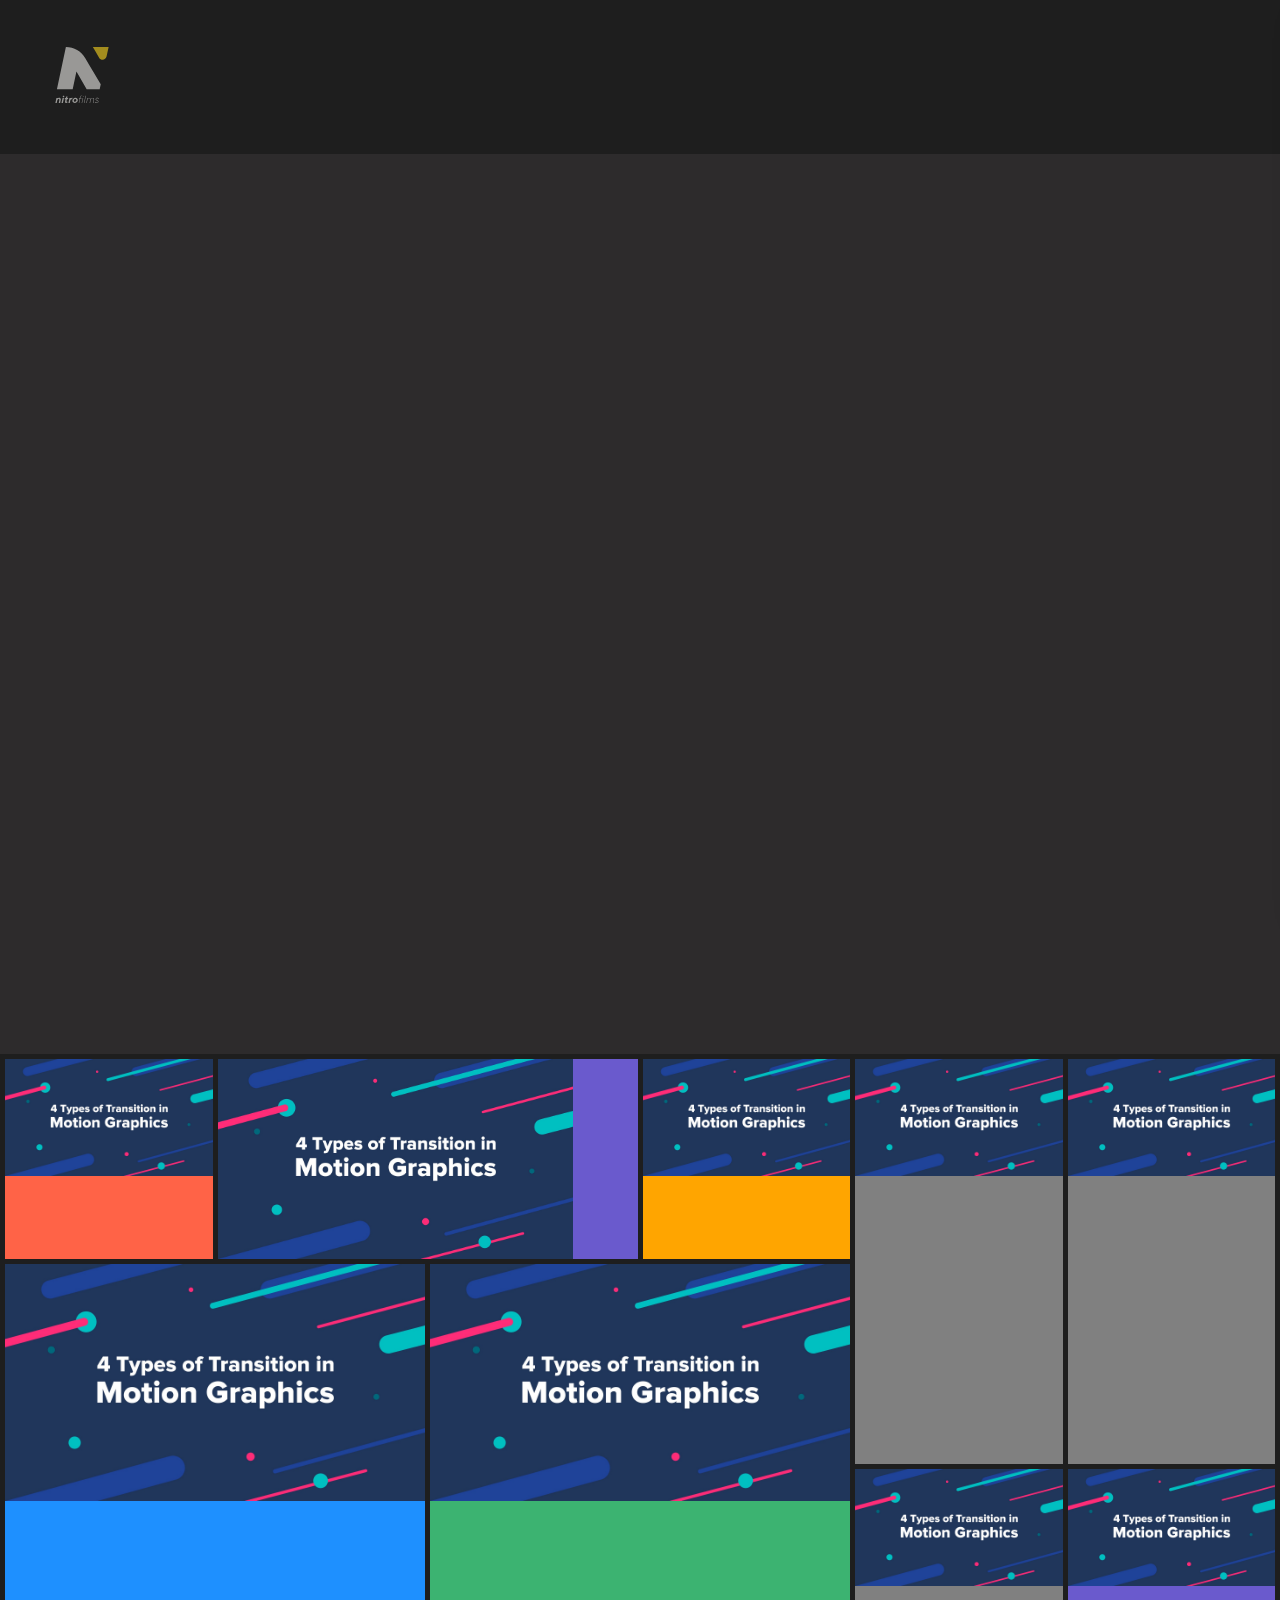
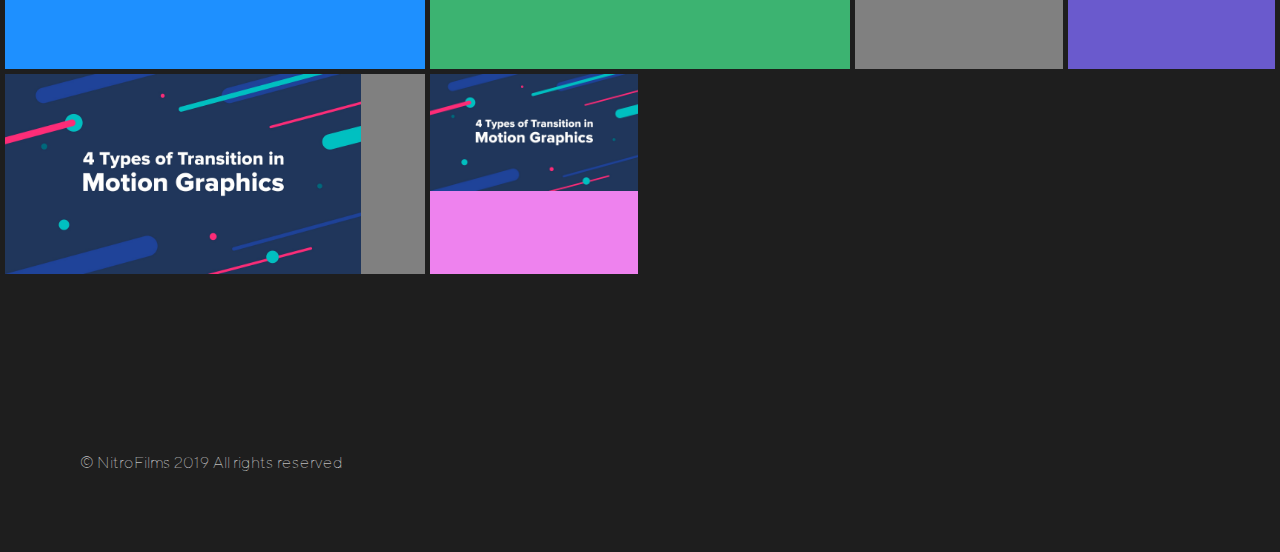
<file: index.html>
<!DOCTYPE html>
<html lang="es">

<head>
	<meta charset="utf-8" />
	<meta name="viewport" content="width=device-width, initial-scale=1, maximum-scale=1" />
	<link rel="stylesheet" href="https://use.fontawesome.com/releases/v5.8.1/css/all.css" integrity="sha384-50oBUHEmvpQ+1lW4y57PTFmhCaXp0ML5d60M1M7uH2+nqUivzIebhndOJK28anvf" crossorigin="anonymous">
	<link rel="stylesheet" href="assets/styles/style.css" />

	<!-- <link rel="shortcut icon" href="assets/ico/favicon.ico" /> -->
	<title>Nitrofilms</title>
</head>
<body>
	
	<header class="header">
		<nav class="main_nav">
			<a href="index.html"><img class="main_nav__logo" src="assets/svg/logo.svg" alt="logo-nitrofilms"></a>
			<button class="main_nav__openicon"><i class="fas fa-bars"></i></button>
			<div class="main_nav__menu active">
					<div class="main_nav__close"><button class="main_nav__closeicon"><i class="fas fa-times"></i></button></div>

					<ul id="menu" class="main_nav__list">
						<li class="main_nav__item"><a href="index.html#gallery" class="main_nav__link">Work</a></li>
						<li class="main_nav__item"><a href="about.html" class="main_nav__link">About</a></li>
						<li class="main_nav__item"><a href="contact.html" class="main_nav__link">Contact</a></li>
					</ul>

					<ul class="main_nav__socialist">
						<li class="main_nav__socialitem"><a href="#" class="main_nav__socialink"><i class="fab fa-facebook-square"></i></a></li>
						<li class="main_nav__socialitem"><a href="#" class="main_nav__socialink"><i class="fab fa-instagram"></i></a></li>
						<li class="main_nav__socialitem"><a href="#" class="main_nav__socialink"><i class="fab fa-vimeo"></i></a></li>
					</ul>
			</div>
		</nav>
	</header>

	<main class="main_container">
		<section class="main_container__hero"></section>
		<ul id="gallery" class="main_container__masonry">
		  <li class="main_container__frame--smallsquare tomato">
		  	<a href="project.html" class="main_container__link"> 
		  		<img class="main_container__thumb" src="assets/images/thumbs/1.jpg" alt="">
			  	<object class="main_container__caption">
			  		<span class="main_container__captiontitle">Nombre proyecto</span>
			  		<a class="main_container__captiontext" href="#" target="_blank">Categoría del proyecto</a>
			  	</object>
		  	</a>
		  </li>

		  <li class="main_container__frame--horect slateBlue">
		  	<a href="project.html" class="main_container__link"> 
		  		<img class="main_container__thumb" src="assets/images/thumbs/1.jpg" alt="">
			  	<object class="main_container__caption">
			  		<span class="main_container__captiontitle">Nombre proyecto</span>
			  		<a class="main_container__captiontext" href="#" target="_blank">Categoría del proyecto</a>
			  	</object>
		  	</a>
		  </li>

		  <li class="main_container__frame--smallsquare orange">
		  	<a href="project.html" class="main_container__link"> 
		  		<img class="main_container__thumb" src="assets/images/thumbs/1.jpg" alt="">
			  	<object class="main_container__caption">
			  		<span class="main_container__captiontitle">Nombre proyecto</span>
			  		<a class="main_container__captiontext" href="#" target="_blank">Categoría del proyecto</a>
			  	</object>
		  	</a>
		  </li>

		   <li class="main_container__frame--vertrect gray">
		  	<a href="project.html" class="main_container__link"> 
		  		<img class="main_container__thumb" src="assets/images/thumbs/1.jpg" alt="">
			  	<object class="main_container__caption">
			  		<span class="main_container__captiontitle">Nombre proyecto</span>
			  		<a class="main_container__captiontext" href="#" target="_blank">Categoría del proyecto</a>
			  	</object>
		  	</a>
		  </li>

		   <li class="main_container__frame--bigsquare dodgerBlue">
		  	<a href="project.html" class="main_container__link"> 
		  		<img class="main_container__thumb" src="assets/images/thumbs/1.jpg" alt="">
			  	<object class="main_container__caption">
			  		<span class="main_container__captiontitle">Nombre proyecto</span>
			  		<a class="main_container__captiontext" href="#" target="_blank">Categoría del proyecto</a>
			  	</object>
		  	</a>
		  </li>

		  <li class="main_container__frame--vertrect gray">
		  	<a href="project.html" class="main_container__link"> 
		  		<img class="main_container__thumb" src="assets/images/thumbs/1.jpg" alt="">
			  	<object class="main_container__caption">
			  		<span class="main_container__captiontitle">Nombre proyecto</span>
			  		<a class="main_container__captiontext" href="#" target="_blank">Categoría del proyecto</a>
			  	</object>
		  	</a>
		  </li>
	
		  <li class="main_container__frame--bigsquare mediumSeaGreen">
		  	<a href="project.html" class="main_container__link"> 
		  		<img class="main_container__thumb" src="assets/images/thumbs/1.jpg" alt="">
			  	<object class="main_container__caption">
			  		<span class="main_container__captiontitle">Nombre proyecto</span>
			  		<a class="main_container__captiontext" href="#" target="_blank">Categoría del proyecto</a>
			  	</object>
		  	</a>
		  </li>

		  <li class="main_container__frame--smallsquare gray">
		  	<a href="project.html" class="main_container__link"> 
		  		<img class="main_container__thumb" src="assets/images/thumbs/1.jpg" alt="">
			  	<object class="main_container__caption">
			  		<span class="main_container__captiontitle">Nombre proyecto</span>
			  		<a class="main_container__captiontext" href="#" target="_blank">Categoría del proyecto</a>
			  	</object>
		  	</a>
		  </li>

		  <li class="main_container__frame--smallsquare slateBlue">
		  	<a href="project.html" class="main_container__link"> 
		  		<img class="main_container__thumb" src="assets/images/thumbs/1.jpg" alt="">
			  	<object class="main_container__caption">
			  		<span class="main_container__captiontitle">Nombre proyecto</span>
			  		<a class="main_container__captiontext" href="#" target="_blank">Categoría del proyecto</a>
			  	</object>
		  	</a>
		  </li>

		  <li class="main_container__frame--horect gray">
		  	<a href="project.html" class="main_container__link"> 
		  		<img class="main_container__thumb" src="assets/images/thumbs/1.jpg" alt="">
			  	<object class="main_container__caption">
			  		<span class="main_container__captiontitle">Nombre proyecto</span>
			  		<a class="main_container__captiontext" href="#" target="_blank">Categoría del proyecto</a>
			  	</object>
		  	</a>
		  </li>

		  <li class="main_container__frame--smallsquare violet">
		  	<a href="project.html" class="main_container__link"> 
		  		<img class="main_container__thumb" src="assets/images/thumbs/1.jpg" alt="">
			  	<object class="main_container__caption">
			  		<span class="main_container__captiontitle">Nombre proyecto</span>
			  		<a class="main_container__captiontext" href="#" target="_blank">Categoría del proyecto</a>
			  	</object>
		  	</a>
		  </li>
		</ul>
	</main>

	<footer class="main_footer">
		<div class="main_footer__loadmore"><button id="load-more" class="main_footer__morelink" href="#"><i class="fas fa-plus"></i></button></div>
		<div class="main_footer__container">
			<div class="main_footer__rights"><span class="main_footer__rightstext">© NitroFilms 2019 All rights reserved</span></div>
			<div class="main_footer__social">
				<ul class="main_footer__socialist">
					<li class="main_footer__socialicon"><a href="#" class="main_footer__socialink"><i class="fab fa-facebook-square"></i></a></li>
					<li class="main_footer__socialicon"><a href="#" class="main_footer__socialink"><i class="fab fa-instagram"></i></a></li>
					<li class="main_footer__socialicon"><a href="#" class="main_footer__socialink"><i class="fab fa-vimeo"></i></li></a>
				</ul>
			</div>
		</div>
	</footer>
		
	<!-- this is where we put our custom functions -->
	<script src="assets/scripts/jquery-3.1.0.min.js"></script>
	<script src="assets/scripts/main.bundle.js"></script>
	<script src="assets/scripts/functions.js"></script>
</body>
</html>
</file>
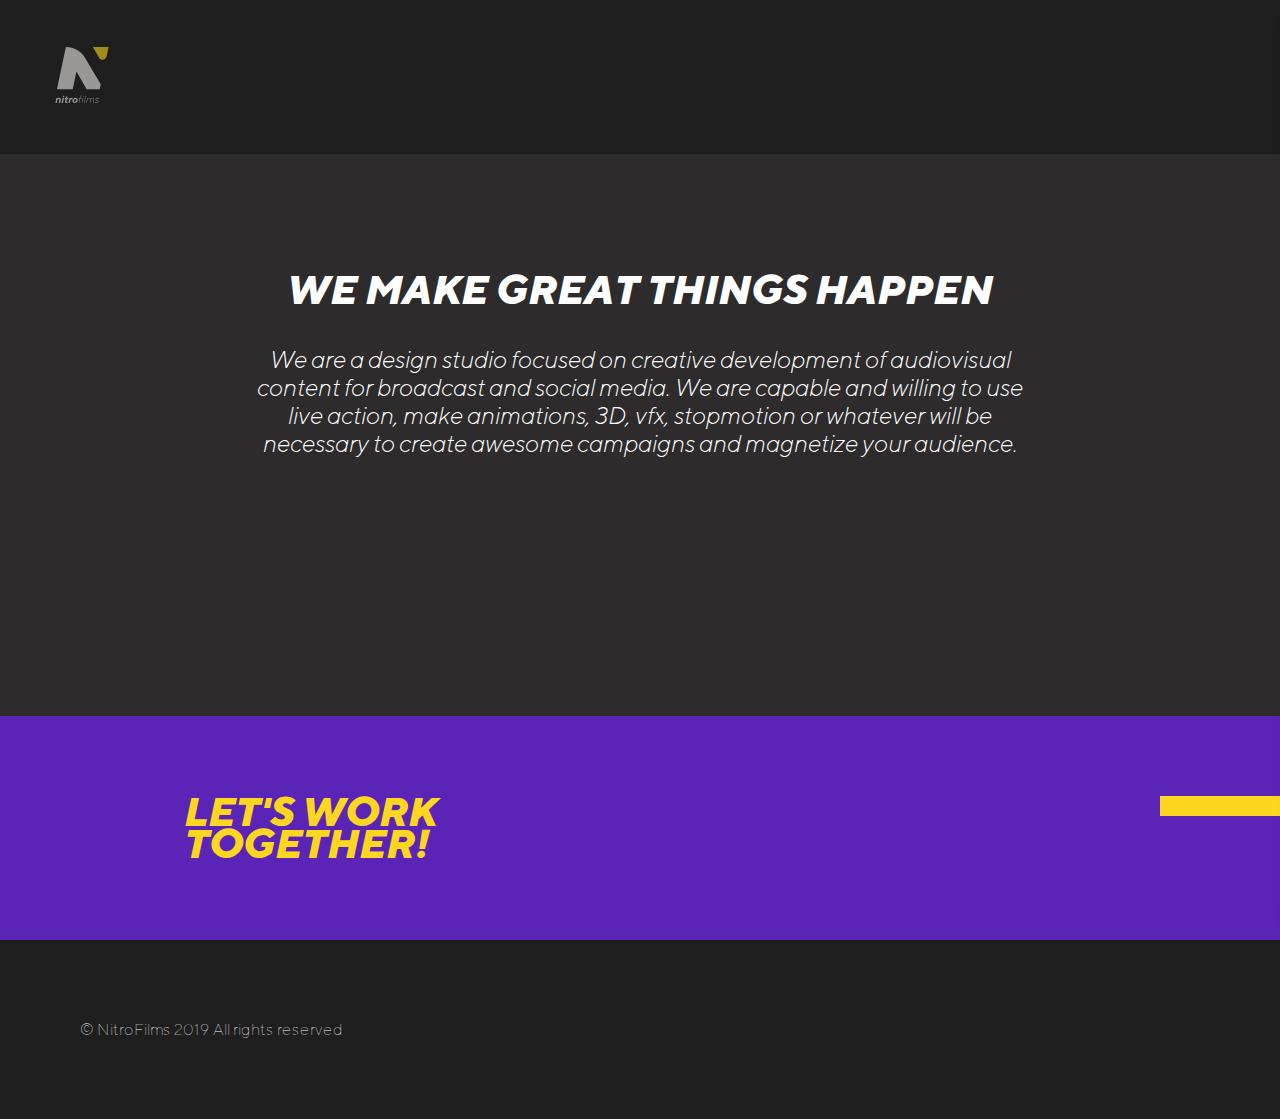
<file: about.html>
<!DOCTYPE html>
<html lang="es">

<head>
	<meta charset="utf-8" />
	<meta name="viewport" content="width=device-width, initial-scale=1, maximum-scale=1" />
	<link rel="stylesheet" href="https://use.fontawesome.com/releases/v5.8.1/css/all.css" integrity="sha384-50oBUHEmvpQ+1lW4y57PTFmhCaXp0ML5d60M1M7uH2+nqUivzIebhndOJK28anvf" crossorigin="anonymous">
	<link rel="stylesheet" href="assets/styles/style.css" />

	<!-- <link rel="shortcut icon" href="assets/ico/favicon.ico" /> -->
	<title>Nitrofilms</title>
</head>
<body>
	
	<header class="header">
		<nav class="main_nav">
			<a href="index.html"><img class="main_nav__logo" src="assets/svg/logo.svg" alt="logo-nitrofilms"></a>
			<button class="main_nav__openicon"><i class="fas fa-bars"></i></button>
			<div class="main_nav__menu active">
					<div class="main_nav__close"><button class="main_nav__closeicon"><i class="fas fa-times"></i></button></div>

					<ul class="main_nav__list">
						<li class="main_nav__item"><a href="index.html#gallery" class="main_nav__link">Work</a></li>
						<li class="main_nav__item"><a href="about.html" class="main_nav__link">About</a></li>
						<li class="main_nav__item"><a href="contact.html" class="main_nav__link">Contact</a></li>
					</ul>

					<ul class="main_nav__socialist">
						<li class="main_nav__socialitem"><a href="#" class="main_nav__socialink"><i class="fab fa-facebook-square"></i></a></li>
						<li class="main_nav__socialitem"><a href="#" class="main_nav__socialink"><i class="fab fa-instagram"></i></a></li>
						<li class="main_nav__socialitem"><a href="#" class="main_nav__socialink"><i class="fab fa-vimeo"></i></a></li>
					</ul>
			</div>
		</nav>
	</header>

	<main class="main_container">
		<section class="main_container__studio">
			<h3>We make great things happen</h3>
			<p class="main_container__description"><span>We are  a design studio focused on creative development of audiovisual content for broadcast and social media.</span> We are capable and willing to use live action, make animations, 3D, vfx, stopmotion or whatever will be necessary to create awesome campaigns and magnetize your audience.</p>
		</section>

		<section class="main_container__calltoaction">
			<h4 class="main_container__textcall">Let's work <span class="main_container__break">together!</span></h4>
		</section>

		<section class="ig_container"></section>
		
	</main>

	<footer class="main_footer">
		<div class="main_footer__container">
			<div class="main_footer__rights"><span class="main_footer__rightstext">© NitroFilms 2019 All rights reserved</span></div>
			<div class="main_footer__social">
				<ul class="main_footer__socialist">
					<li class="main_footer__socialicon"><a href="#" class="main_footer__socialink"><i class="fab fa-facebook-square"></i></a></li>
					<li class="main_footer__socialicon"><a href="#" class="main_footer__socialink"><i class="fab fa-instagram"></i></a></li>
					<li class="main_footer__socialicon"><a href="#" class="main_footer__socialink"><i class="fab fa-vimeo"></i></li></a>
				</ul>
			</div>
		</div>
	</footer>
		
	<!-- this is where we put our custom functions -->
	<script src="assets/scripts/jquery-3.1.0.min.js"></script>
	<script src="assets/scripts/main.bundle.js"></script>
	<script src="assets/scripts/functions.js"></script>
</body>
</html>
</file>
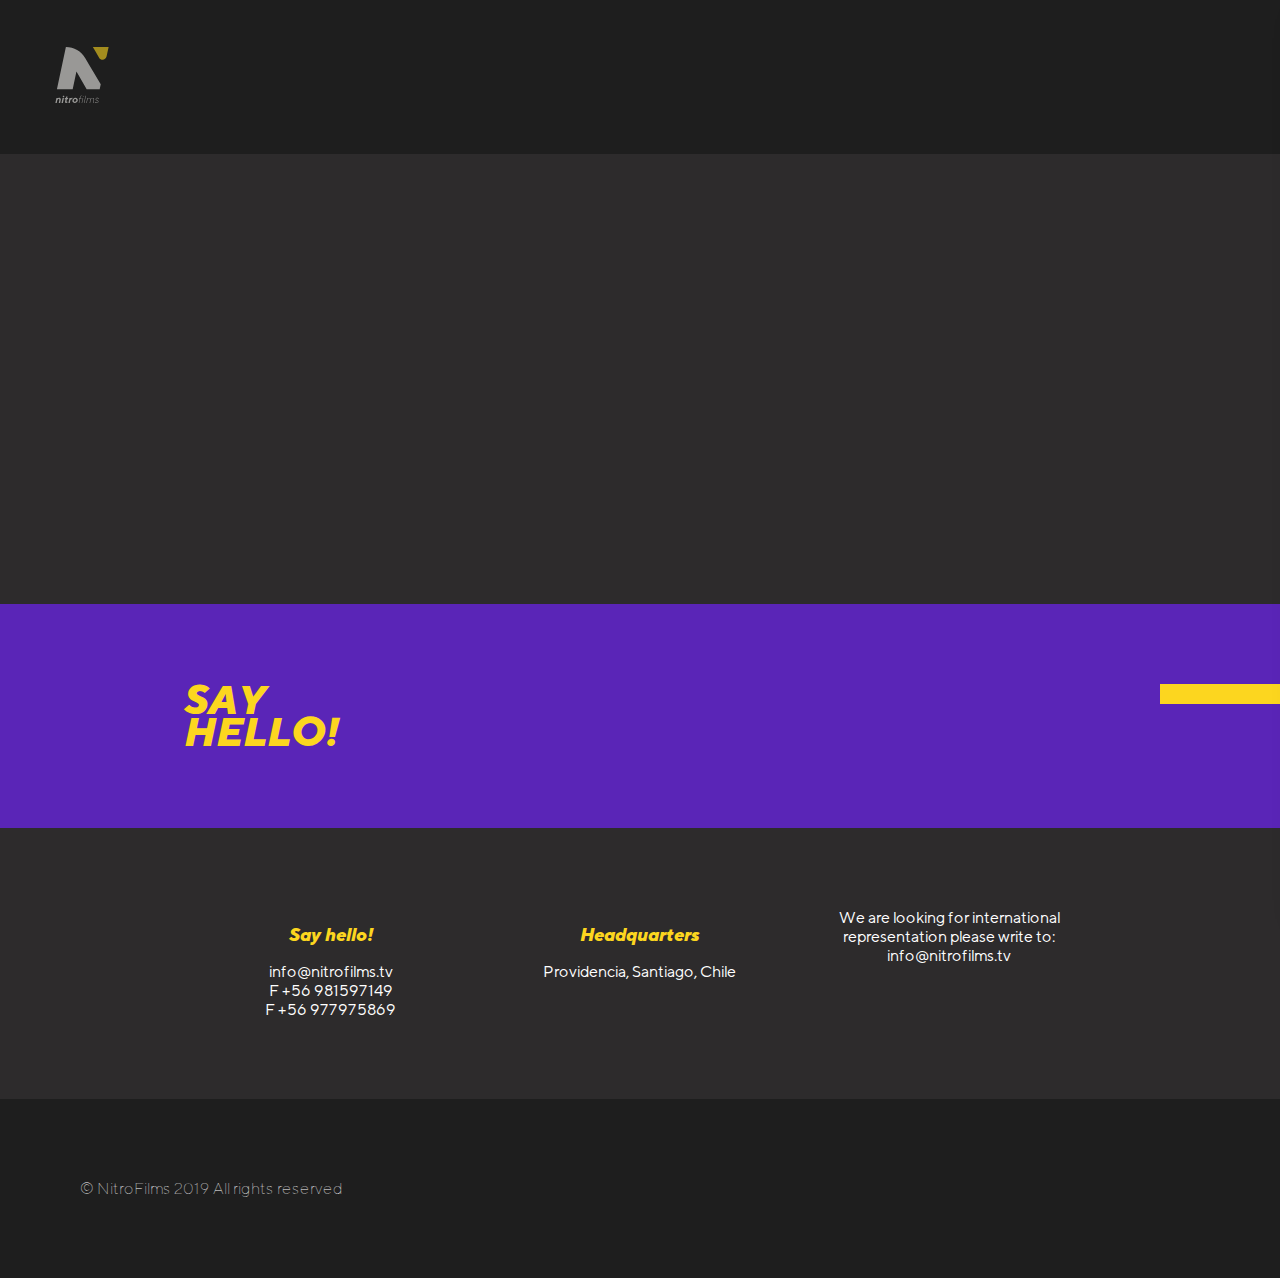
<file: contact.html>
<!DOCTYPE html>
<html lang="es">

<head>
	<meta charset="utf-8" />
	<meta name="viewport" content="width=device-width, initial-scale=1, maximum-scale=1" />
	<link rel="stylesheet" href="https://use.fontawesome.com/releases/v5.8.1/css/all.css" integrity="sha384-50oBUHEmvpQ+1lW4y57PTFmhCaXp0ML5d60M1M7uH2+nqUivzIebhndOJK28anvf" crossorigin="anonymous">
	<link rel="stylesheet" href="assets/styles/style.css" />

	<!-- <link rel="shortcut icon" href="assets/ico/favicon.ico" /> -->
	<title>Nitrofilms</title>
</head>
<body>
	
	<header class="header">
		<nav class="main_nav">
			<a href="index.html"><img class="main_nav__logo" src="assets/svg/logo.svg" alt="logo-nitrofilms"></a>
			<button class="main_nav__openicon"><i class="fas fa-bars"></i></button>
			<div class="main_nav__menu active">
					<div class="main_nav__close"><button class="main_nav__closeicon"><i class="fas fa-times"></i></button></div>

					<ul class="main_nav__list">
						<li class="main_nav__item"><a href="index.html#gallery" class="main_nav__link">Work</a></li>
						<li class="main_nav__item"><a href="about.html" class="main_nav__link">About</a></li>
						<li class="main_nav__item"><a href="contact.html" class="main_nav__link">Contact</a></li>
					</ul>

					<ul class="main_nav__socialist">
						<li class="main_nav__socialitem"><a href="#" class="main_nav__socialink"><i class="fab fa-facebook-square"></i></a></li>
						<li class="main_nav__socialitem"><a href="#" class="main_nav__socialink"><i class="fab fa-instagram"></i></a></li>
						<li class="main_nav__socialitem"><a href="#" class="main_nav__socialink"><i class="fab fa-vimeo"></i></a></li>
					</ul>
			</div>
		</nav>
	</header>

	<main class="main_container">
		<section class="main_container__slidercontact"></section>

		<section class="main_container__calltoaction">
			<h4 class="main_container__textcall">Say <span class="main_container__break">hello!</span></h4>
		</section>

		<section class="main_container__contactinfo">
			<div class="main_container__hello">
				<p class="main_container__title">Say hello!</p>
				<ul class="main_container__list">
					<li class="main_container__item">info@nitrofilms.tv</li>
					<li class="main_container__item">F +56 981597149</li>
					<li class="main_container__item">F +56 977975869</li>
				</ul>
			</div>

			<div class="main_container__headquarters">
				<p class="main_container__title">Headquarters</p>
				<p class="main_container__text">Providencia, Santiago, Chile</p>
			</div>

			<span class="border_right"></span>

			<div class="main_container__representation">
				<p class="main_container__text">We are looking for international representation please write to: <span>info@nitrofilms.tv</span></p>
			</div>
		</section>
		
	</main>

	<footer class="main_footer">
		<div class="main_footer__container">
			<div class="main_footer__rights"><span class="main_footer__rightstext">© NitroFilms 2019 All rights reserved</span></div>
			<div class="main_footer__social">
				<ul class="main_footer__socialist">
					<li class="main_footer__socialicon"><a href="#" class="main_footer__socialink"><i class="fab fa-facebook-square"></i></a></li>
					<li class="main_footer__socialicon"><a href="#" class="main_footer__socialink"><i class="fab fa-instagram"></i></a></li>
					<li class="main_footer__socialicon"><a href="#" class="main_footer__socialink"><i class="fab fa-vimeo"></i></li></a>
				</ul>
			</div>
		</div>
	</footer>
		
	<!-- this is where we put our custom functions -->
	<script src="assets/scripts/jquery-3.1.0.min.js"></script>
	<script src="assets/scripts/main.bundle.js"></script>
	<script src="assets/scripts/functions.js"></script>
</body>
</html>
</file>
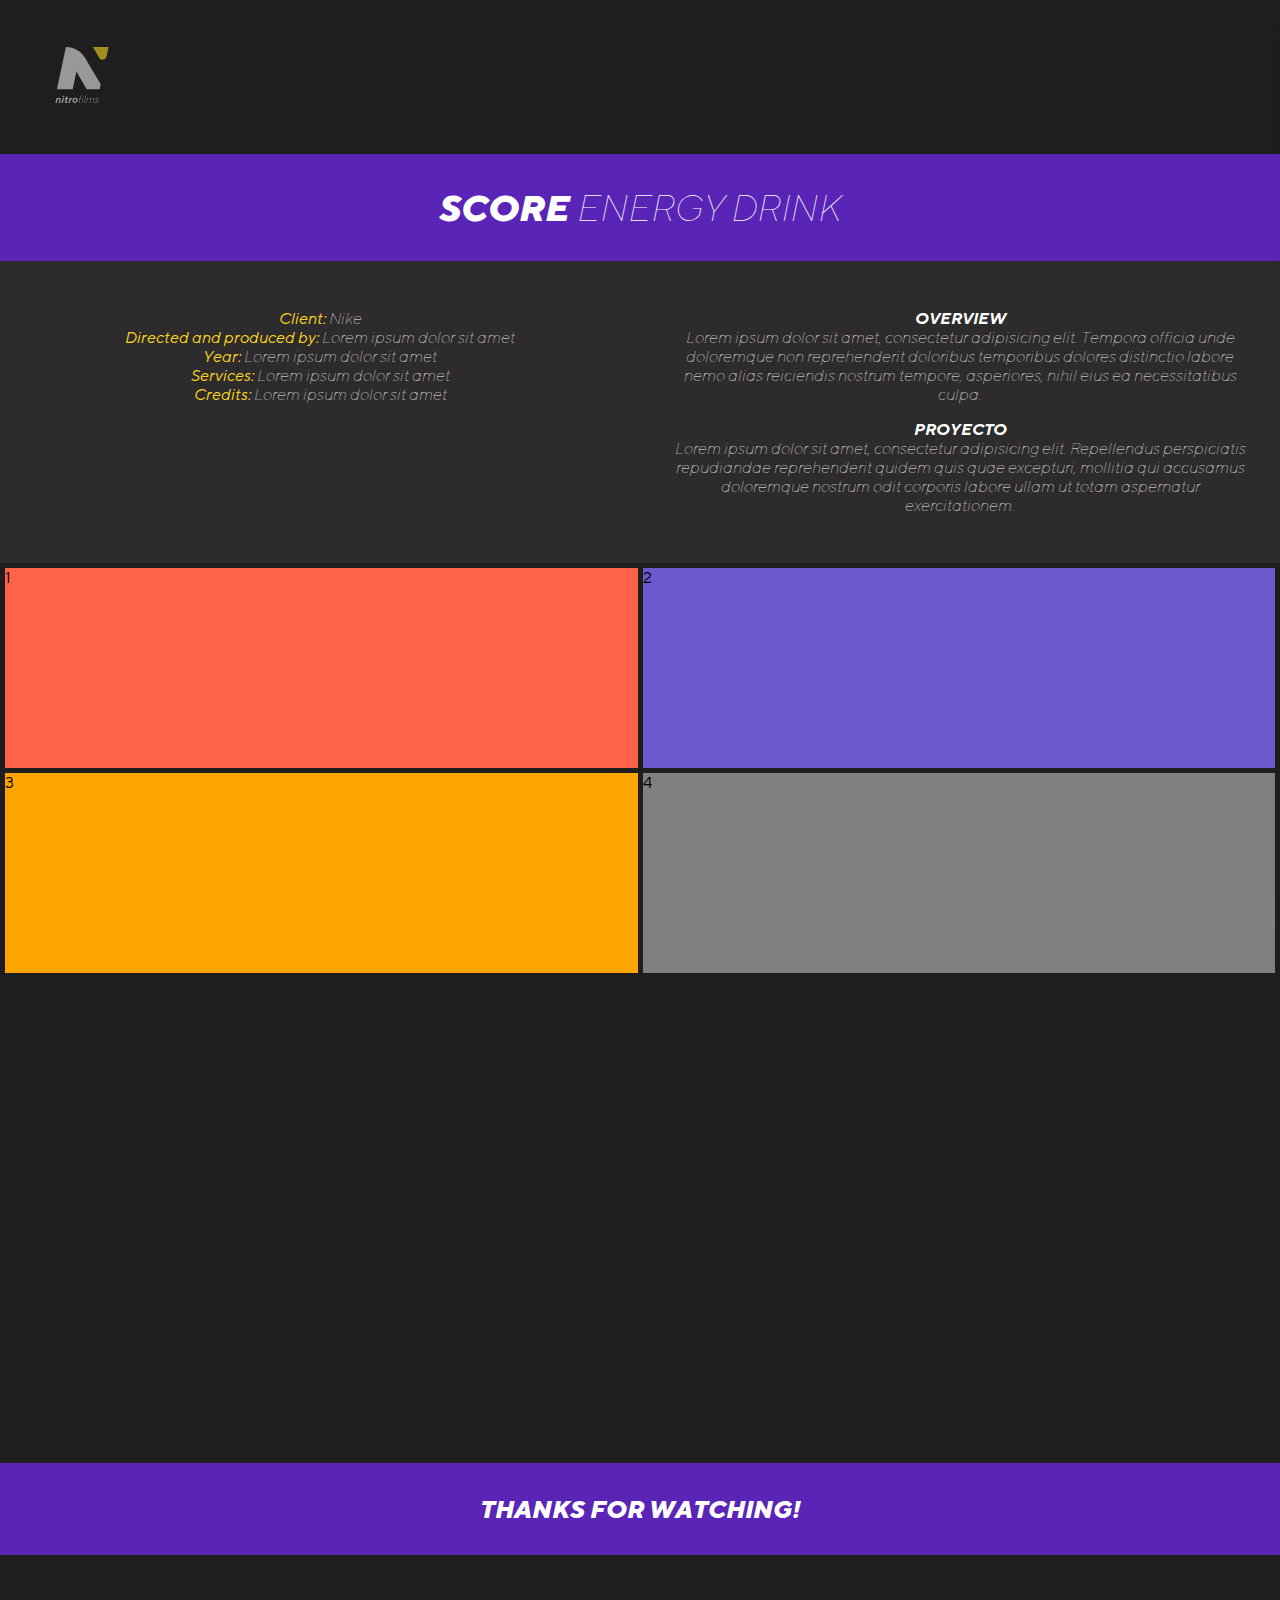
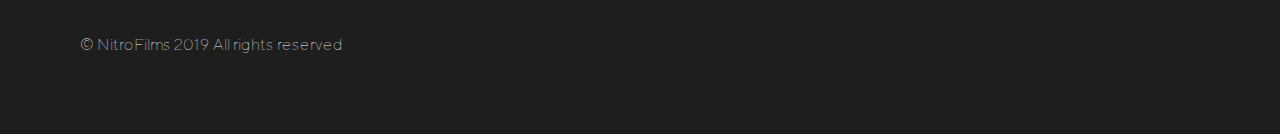
<file: project.html>
<!DOCTYPE html>
<html lang="es">

<head>
	<meta charset="utf-8" />
	<meta name="viewport" content="width=device-width, initial-scale=1, maximum-scale=1" />
	<link rel="stylesheet" href="https://use.fontawesome.com/releases/v5.8.1/css/all.css" integrity="sha384-50oBUHEmvpQ+1lW4y57PTFmhCaXp0ML5d60M1M7uH2+nqUivzIebhndOJK28anvf" crossorigin="anonymous">
	<link rel="stylesheet" href="assets/styles/style.css" />

	<!-- <link rel="shortcut icon" href="assets/ico/favicon.ico" /> -->
	<title>Nitrofilms</title>
</head>
<body>
	
	<header class="header">
		<nav class="main_nav">
			<a href="index.html"><img class="main_nav__logo" src="assets/svg/logo.svg" alt="logo-nitrofilms"></a>
			<button class="main_nav__openicon"><i class="fas fa-bars"></i></button>
			<div class="main_nav__menu active">
					<div class="main_nav__close"><button class="main_nav__closeicon"><i class="fas fa-times"></i></button></div>

					<ul class="main_nav__list">
						<li class="main_nav__item"><a href="index.html#gallery" class="main_nav__link">Work</a></li>
						<li class="main_nav__item"><a href="about.html" class="main_nav__link">About</a></li>
						<li class="main_nav__item"><a href="contact.html" class="main_nav__link">Contact</a></li>
					</ul>

					<ul class="main_nav__socialist">
						<li class="main_nav__socialitem"><a href="#" class="main_nav__socialink"><i class="fab fa-facebook-square"></i></a></li>
						<li class="main_nav__socialitem"><a href="#" class="main_nav__socialink"><i class="fab fa-instagram"></i></a></li>
						<li class="main_nav__socialitem"><a href="#" class="main_nav__socialink"><i class="fab fa-vimeo"></i></a></li>
					</ul>
			</div>
		</nav>
	</header>

	<main class="main_container">
		<section class="main_container__heroproj"></section>
		<section class="main_container__nameproj">
			<h2 class="main_container__titleproj">
				Score <span class="main_container__titleproj--bold">Energy Drink</span> 
			</h2>
		</section>
		<section class="main_container__descproj">
			<div class="main_container__credits">
				<ul class="main_container__creditslist">
					<li class="main_container__creditsitem">Client: <span class="main_container__creditsitem--info">Nike</span></li>
					<li class="main_container__creditsitem">Directed and produced by: <span class="main_container__creditsitem--info">Lorem ipsum dolor sit amet</span></p></li>
					<li class="main_container__creditsitem">Year: <span class="main_container__creditsitem--info">Lorem ipsum dolor sit amet</span></li>
					<li class="main_container__creditsitem">Services: <span class="main_container__creditsitem--info">Lorem ipsum dolor sit amet</span></li>
					<li class="main_container__creditsitem">Credits: <span class="main_container__creditsitem--info">Lorem ipsum dolor sit amet</span></li>
				</ul>
			</div>
			<div class="main_container__overview">
				<span class="main_container__overviewtitle">Overview</span>
				<p class="main_container__overviewtext">Lorem ipsum dolor sit amet, consectetur adipisicing elit. Tempora officia unde doloremque non reprehenderit doloribus temporibus dolores distinctio labore nemo alias reiciendis nostrum tempore, asperiores, nihil eius ea necessitatibus culpa.</p>
				<span class="main_container__overviewtitle">Proyecto</span>
				<p class="main_container__overviewtext">Lorem ipsum dolor sit amet, consectetur adipisicing elit. Repellendus perspiciatis repudiandae reprehenderit quidem quis quae excepturi, mollitia qui accusamus doloremque nostrum odit corporis labore ullam ut totam aspernatur exercitationem.</p>
			</div>
		</section>
		<section class="main_container__stills">
			<ul id="gallery" class="main_container__masonry">
			  <li class="main_container__frame--halfwidth tomato">1</li>
			  <li class="main_container__frame--halfwidth slateBlue">2</li>
			  <li class="main_container__frame--halfwidth orange">3</li>
			  <li class="main_container__frame--halfwidth gray">4</li>
		</ul>
		</section>
		<section class="main_container__pagination">
			<div class="main_container__prev"><a class="main_container__paglink" href="#"><i class="fas fa-chevron-left fa-2x"></i></a></div>
			<div class="main_container__thanks"><h5>Thanks for watching!</h5></div>
			<div class="main_container__next"><a class="main_container__paglink" href="#"><i class="fas fa-chevron-right fa-2x"></i></a></div>
		</section>
	</main>

	<footer class="main_footer">
		<div class="main_footer__container">
			<div class="main_footer__rights"><span class="main_footer__rightstext">© NitroFilms 2019 All rights reserved</span></div>
			<div class="main_footer__social">
				<ul class="main_footer__socialist">
					<li class="main_footer__socialicon"><a href="#" class="main_footer__socialink"><i class="fab fa-facebook-square"></i></a></li>
					<li class="main_footer__socialicon"><a href="#" class="main_footer__socialink"><i class="fab fa-instagram"></i></a></li>
					<li class="main_footer__socialicon"><a href="#" class="main_footer__socialink"><i class="fab fa-vimeo"></i></li></a>
				</ul>
			</div>
		</div>
	</footer>
		
	<!-- this is where we put our custom functions -->
	<script src="assets/scripts/jquery-3.1.0.min.js"></script>
	<script src="assets/scripts/main.bundle.js"></script>
	<script src="assets/scripts/functions.js"></script>
</body>
</html>
</file>
<file: assets/styles/style.css>
body,h2,h3,h4,h5,li,p,ul{margin:0;padding:0;font-family:TTNorms;font-weight:400}h2{font-size:36px}h2,h3{font-weight:900;text-transform:uppercase;color:#fff;font-style:italic}h3{font-size:40px;margin-bottom:2rem}h4{font-size:40px;color:#fcd61f;line-height:.8em}h4,h5{font-weight:900;text-transform:uppercase;font-style:italic}h5{font-size:24px;color:#fff;text-align:center}li{list-style:none}@font-face{font-family:TTNorms;src:url(../fonts/TTNorms-ExtraBold.woff2) format("woff2"),url(../fonts/TTNorms-ExtraBold.woff) format("woff"),url(../fonts/TTNorms-ExtraBold.otf) format("opentype");font-weight:900;font-style:normal}@font-face{font-family:TTNorms;src:url(../fonts/TTNorms-ExtraBoldItalic.woff2) format("woff2"),url(../fonts/TTNorms-ExtraBoldItalic.woff) format("woff"),url(../fonts/TTNorms-ExtraBoldItalic.otf) format("opentype");font-weight:900;font-style:italic}@font-face{font-family:TTNorms;src:url(../fonts/TTNorms-Bold.woff2) format("woff2"),url(../fonts/TTNorms-Bold.woff) format("woff"),url(../fonts/TTNorms-Bold.otf) format("opentype");font-weight:700;font-style:normal}@font-face{font-family:TTNorms;src:url(../fonts/TTNorms-BoldItalic.woff2) format("woff2"),url(../fonts/TTNorms-BoldItalic.woff) format("woff"),url(../fonts/TTNorms-BoldItalic.otf) format("opentype");font-weight:700;font-style:italic}@font-face{font-family:TTNorms;src:url(../fonts/TTNorms-Medium.woff2) format("woff2"),url(../fonts/TTNorms-Medium.woff) format("woff"),url(../fonts/TTNorms-Medium.otf) format("opentype");font-weight:500;font-style:normal}@font-face{font-family:TTNorms;src:url(../fonts/TTNorms-MediumItalic.woff2) format("woff2"),url(../fonts/TTNorms-MediumItalic.woff) format("woff"),url(../fonts/TTNorms-MediumItalic.otf) format("opentype");font-weight:500;font-style:italic}@font-face{font-family:TTNorms;src:url(../fonts/TTNorms-Regular.woff2) format("woff2"),url(../fonts/TTNorms-Regular.woff) format("woff"),url(../fonts/TTNorms-Regular.otf) format("opentype");font-weight:400;font-style:normal}@font-face{font-family:TTNorms;src:url(../fonts/TTNorms-Italic.woff2) format("woff2"),url(../fonts/TTNorms-Italic.woff) format("woff"),url(../fonts/TTNorms-Italic.otf) format("opentype");font-weight:400;font-style:italic}@font-face{font-family:TTNorms;src:url(../fonts/TTNorms-Light.woff2) format("woff2"),url(../fonts/TTNorms-Light.woff) format("woff"),url(../fonts/TTNorms-Light.otf) format("opentype");font-weight:300;font-style:italic}@font-face{font-family:TTNorms;src:url(../fonts/TTNorms-LightItalic.woff2) format("woff2"),url(../fonts/TTNorms-LightItalic.woff) format("woff"),url(../fonts/TTNorms-LightItalic.otf) format("opentype");font-weight:300;font-style:italic}@font-face{font-family:TTNorms;src:url(../fonts/TTNorms-Thin.woff2) format("woff2"),url(../fonts/TTNorms-Thin.woff) format("woff"),url(../fonts/TTNorms-Thin.otf) format("opentype");font-weight:200;font-style:normal}@font-face{font-family:TTNorms;src:url(../fonts/TTNorms-ThinItalic.woff2) format("woff2"),url(../fonts/TTNorms-ThinItalic.woff) format("woff"),url(../fonts/TTNorms-ThinItalic.otf) format("opentype");font-weight:200;font-style:italic}header{background-color:#1e1e1e;padding:2em}.main_nav{display:flex;justify-content:space-between}.main_nav__logo{width:100px}.main_nav__openicon{color:#fff;font-size:24px;background:transparent;border:none;cursor:pointer}.main_nav__menu{position:fixed;top:0;right:0;width:350px;height:100vh;background-color:#5a25b7;z-index:1001;overflow:hidden;text-align:right;transition:transform .25s ease-in-out;box-shadow:0 19px 38px rgba(0,0,0,.3),0 15px 12px rgba(0,0,0,.22);-moz-box-shadow:0 19px 38px rgba(0,0,0,.3),0 15px 12px rgba(0,0,0,.22);-webkit-box-shadow:0 19px 38px rgba(0,0,0,.3),0 15px 12px rgba(0,0,0,.22)}.main_nav .active{transform:translateX(385px)}.main_nav__closeicon{position:absolute;color:#fcd61f;font-size:36px;top:3em;left:1em;background:transparent;border:none;cursor:pointer}.main_nav__list{display:block;position:absolute;text-align:left;text-transform:uppercase;top:30vh;left:2em}.main_nav__item{display:block;line-height:1em;font-family:TTNorms;font-weight:900;font-size:40px;font-style:italic}.main_nav__link{text-decoration:none;color:#fff;position:relative}.main_nav__link:hover:before{content:"";position:absolute;width:120px;height:20px;background-color:#fcd61f;right:-190px;top:10px}.main_nav__socialist{list-style:none;position:absolute;bottom:11em;left:2em}.main_nav__socialitem{display:inline-block;padding:.2em;font-size:24px}.main_nav__socialink{color:#fff}.main_footer{background-color:#1e1e1e;padding:5em 1em}.main_footer__container{display:flex;justify-content:space-between}.main_footer__loadmore{text-align:center;color:#fff}.main_footer__morelink{color:#fff;background:transparent;border:none;cursor:pointer;font-size:24px}.main_footer__rightstext{color:#fff;font-weight:200}.main_footer__socialist{list-style:none}.main_footer__socialicon{display:inline-block;padding:.2rem}.main_footer__socialink{color:#fff}@media (min-width:768px){.main_footer{background-color:#1e1e1e;padding:5em}.main_footer__container{display:flex;justify-content:space-between}.main_footer__loadmore{text-align:center;color:#fff}.main_footer__morelink{color:#fff;background:transparent;border:none;cursor:pointer;font-size:24px}.main_footer__rightstext{color:#fff;font-weigt:200}.main_footer__socialist{list-style:none}.main_footer__socialicon{display:inline-block;padding:.2rem}.main_footer__socialink{color:#fff}}.main_container__hero{height:100vh;background-color:#2d2b2c}.main_container__masonry{display:grid;min-height:100vh;grid-template-columns:repeat(auto-fit,minmax(200px,1fr));grid-template-rows:repeat(auto-fit,minmax(200px,1fr));grid-auto-rows:200px;grid-auto-flow:row dense;grid-gap:5px;padding:5px;background-color:#1e1e1e;box-sizing:border-box}.main_container__frame--bigsquare,.main_container__frame--horect,.main_container__frame--smallsquare,.main_container__frame--vertrect{grid-column:span 2;grid-row:span 2;position:relative;overflow:visible}.main_container__frame--halfwidth{grid-column:span 2;grid-row:span 2}.main_container__thumb{-o-object-fit:cover;object-fit:cover;max-width:100%;max-height:100%}.main_container__caption{background-color:#5a25b7;padding-top:1em;padding-bottom:1em;text-align:right;width:100%;top:77%;right:0;position:absolute;height:15%;cursor:pointer;transition:transform .1s linear}.main_container__captiontext{font-weight:300;text-decoration:none;display:block}.main_container__captiontext,.main_container__captiontitle{font-size:13px;font-style:italic;color:#fff;padding-right:1em}.main_container__captiontitle{font-weight:900;text-transform:uppercase}.main_container__link:hover .main_container__caption{transform:translateY(-80px)}.main_container__studio{height:50vh;padding:3rem 1.5rem;background-color:#2d2b2c;text-align:center}.main_container__description{font-size:18px;color:#fff;font-style:italic;font-weight:300}.main_container__calltoaction{background-color:#5a25b7;padding:3rem 1.5rem}.main_container__break{display:block}.main_container__textcall:before{content:"";position:absolute;width:80px;height:20px;background-color:#fcd61f;right:0}.main_container__slidercontact{height:50vh;background-color:#2d2b2c}.main_container__contactinfo{display:flex;justify-content:space-between;flex-wrap:wrap;padding:3rem 1.5rem;background-color:#2d2b2c;color:#fff;text-align:center}.main_container__headquarters,.main_container__hello,.main_container__representation{width:100%}.main_container__list{list-style:none}.main_container__title{font-weight:900;font-style:italic;font-size:18px;line-height:3em;color:#fcd61f}.main_container__nameproj{background-color:#5a25b7;padding:2rem 3.5rem}.main_container__titleproj{text-align:center}.main_container__titleproj--bold{font-weight:900}.main_container__descproj{background-color:#2d2b2c;color:#fff;display:flex;justify-content:center;flex-direction:column}.main_container__credits,.main_container__overview{margin-top:1em;width:100%;text-align:center}.main_container__creditslist{list-style:none}.main_container__creditsitem{font-weight:24px;font-style:13px;color:#fcd61f;font-style:italic}.main_container__creditsitem--info{font-weight:200;color:#fff}.main_container__overviewtitle{font-weight:700;text-transform:uppercase;font-style:italic;margin-bottom:1em}.main_container__overviewtext{font-weight:200;color:#fff;font-style:italic;margin-bottom:1em}.main_container__pagination{background-color:#5a25b7;padding:2rem 1rem;display:flex;justify-content:space-between}.main_container__paglink{color:#fff}.main_container__paglink:hover{color:#fcd61f}.hidden{display:none}.gray{background-color:rgba(0,0,0,.1)}.tomato{background-color:tomato}.orange{background-color:orange}.dodgerBlue{background-color:#1e90ff}.mediumSeaGreen{background-color:#3cb371}.gray{background-color:grey}.slateBlue{background-color:#6a5acd}.violet{background-color:violet}@media (min-width:768px){.main_container__masonry{display:grid;min-height:100vh;grid-template-columns:repeat(auto-fit,minmax(200px,1fr));grid-template-rows:inherit;grid-auto-rows:200px;grid-auto-flow:row dense;grid-gap:5px;padding:5px;background-color:#1e1e1e;box-sizing:border-box}.main_container__thumb{-o-object-fit:cover;object-fit:cover}.main_container__frame{list-style:none}.main_container__frame--smallsquare{grid-column:span 1;grid-row:span 1;position:relative;overflow:hidden}.main_container__frame--bigsquare{grid-column:span 2;grid-row:span 2;position:relative;overflow:hidden}.main_container__frame--vertrect{grid-column:span 1;grid-row:span 2;position:relative;overflow:hidden}.main_container__frame--horect{grid-column:span 2;grid-row:span 1;position:relative;overflow:hidden}.main_container__frame--halfwidth{grid-column:span 3;grid-row:span 1}.main_container__caption{background-color:#5a25b7;padding-top:1em;padding-bottom:1em;padding-right:.5em;text-align:right;top:100%;right:0;position:absolute;width:100%;height:100%;cursor:pointer;transition:transform .1s linear}.main_container__captiontext{font-weight:300;font-size:13px;font-style:italic;color:#fff;text-decoration:none}.main_container__captiontitle{font-weight:900;font-size:13px;text-transform:uppercase;color:#fff;font-style:italic}.main_container__link:hover .main_container__caption{transform:translateY(-80px)}.main_container__heroproj,.main_container__slidercontact,.main_container__studio{background-color:#2d2b2c}.main_container__studio{padding:7em 15rem 0}.main_container__description{font-size:24px;color:#fff;font-style:italic;font-weight:300}.main_container__calltoaction{background-color:#5a25b7;padding:5rem 11.5rem}.main_container__textcall:before{content:"";position:absolute;width:120px;height:20px;background-color:#fcd61f;right:0}.main_container__contactinfo{display:flex;justify-content:space-between;flex-wrap:wrap;padding:5rem 11rem;background-color:#2d2b2c;color:#fff;text-align:center}.main_container__headquarters,.main_container__hello,.main_container__representation{width:33.3%}.main_container__title{font-weight:900;font-style:italic;font-size:18px;line-height:3em;color:#fcd61f}.main_container__nameproj{background-color:#5a25b7;padding:2rem 11.5rem}.main_container__titleproj{text-align:center}.main_container__titleproj--bold{font-weight:200}.main_container__descproj{background-color:#2d2b2c;color:#fff;display:flex;justify-content:space-between;flex-direction:row}.main_container__credits,.main_container__overview{width:50%;padding:2em;text-align:center}.main_container__creditslist{list-style:none}.main_container__creditsitem{font-weight:24px;font-style:13px;color:#fcd61f;font-style:italic}.main_container__creditsitem--info{font-weight:200;color:#fff}.main_container__overviewtitle{font-weight:700;text-transform:uppercase;font-style:italic;margin-bottom:1em}.main_container__overviewtext{font-weight:200;color:#fff;font-style:italic;margin-bottom:1em}.main_container__pagination{background-color:#5a25b7;padding:2rem 11.5rem;display:flex;justify-content:space-between}.main_container__paglink{color:#fff}.main_container__paglink:hover{color:#fcd61f}}
</file>
